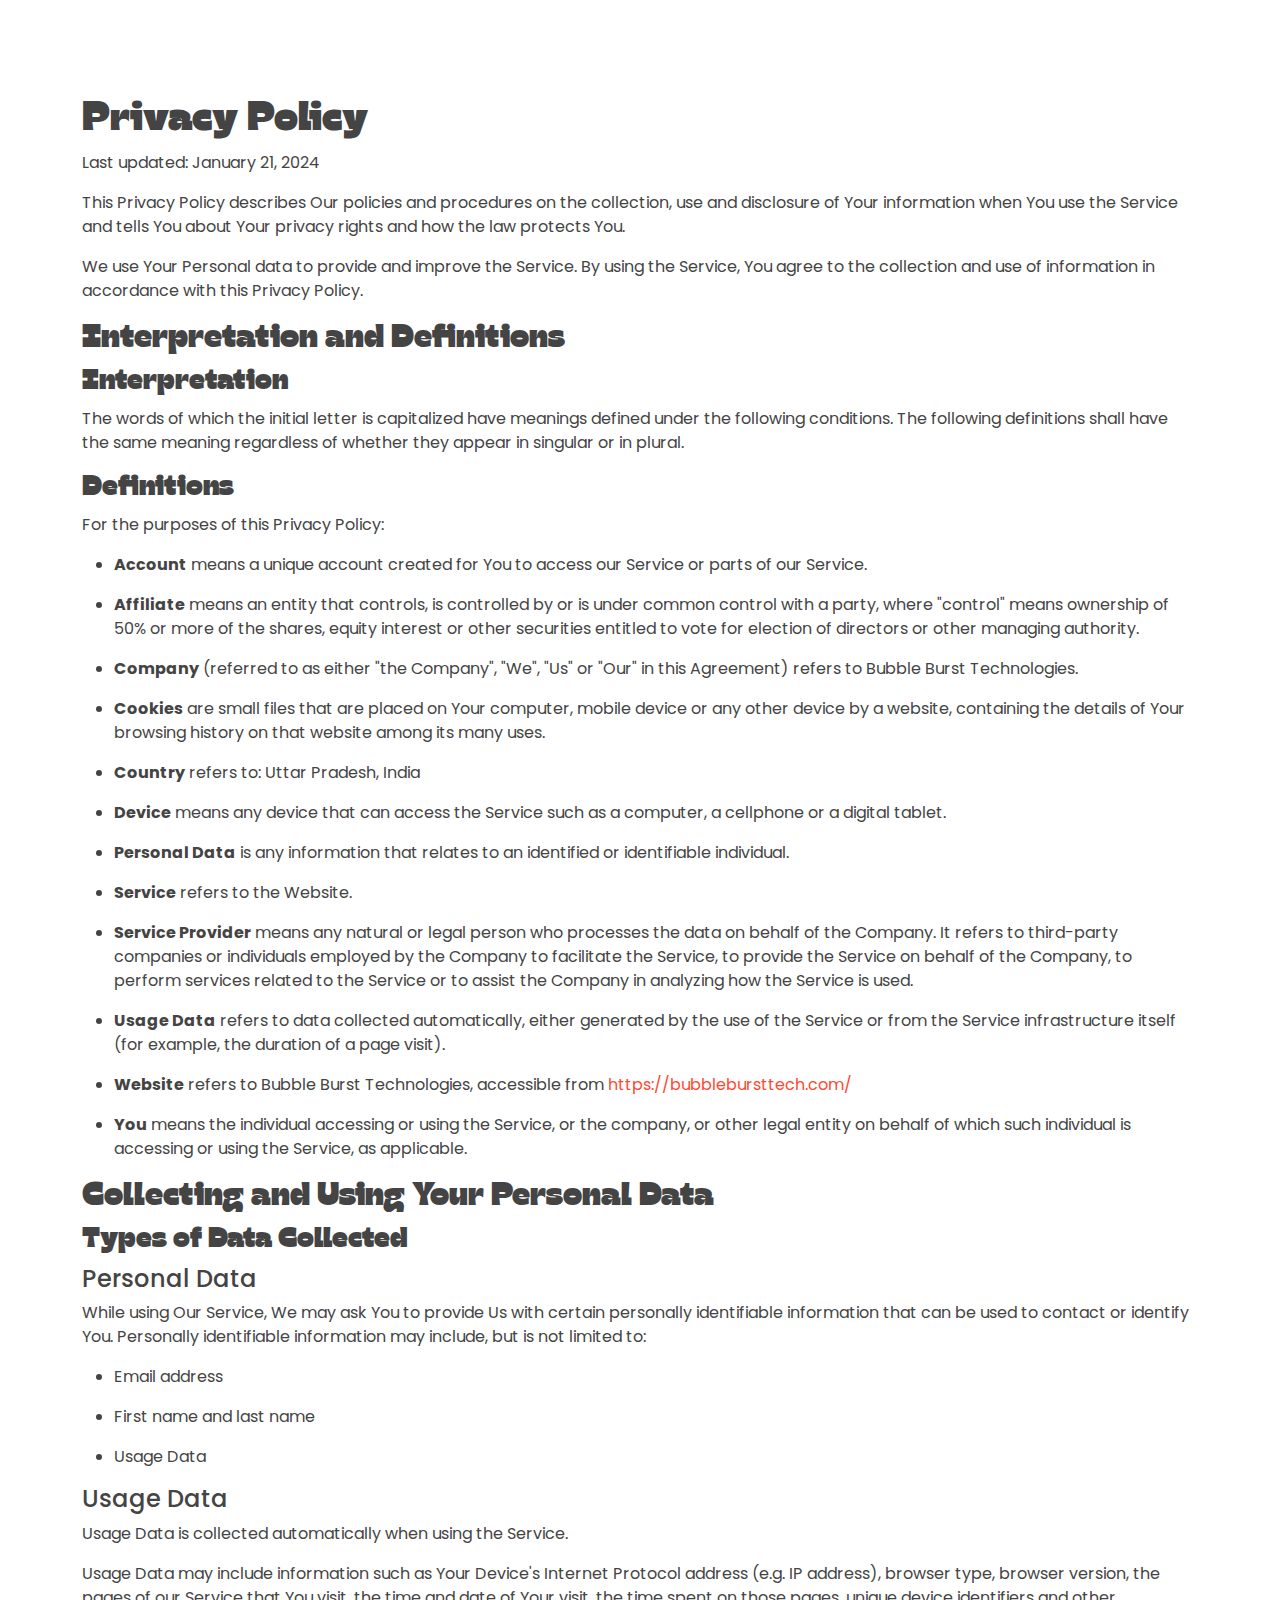
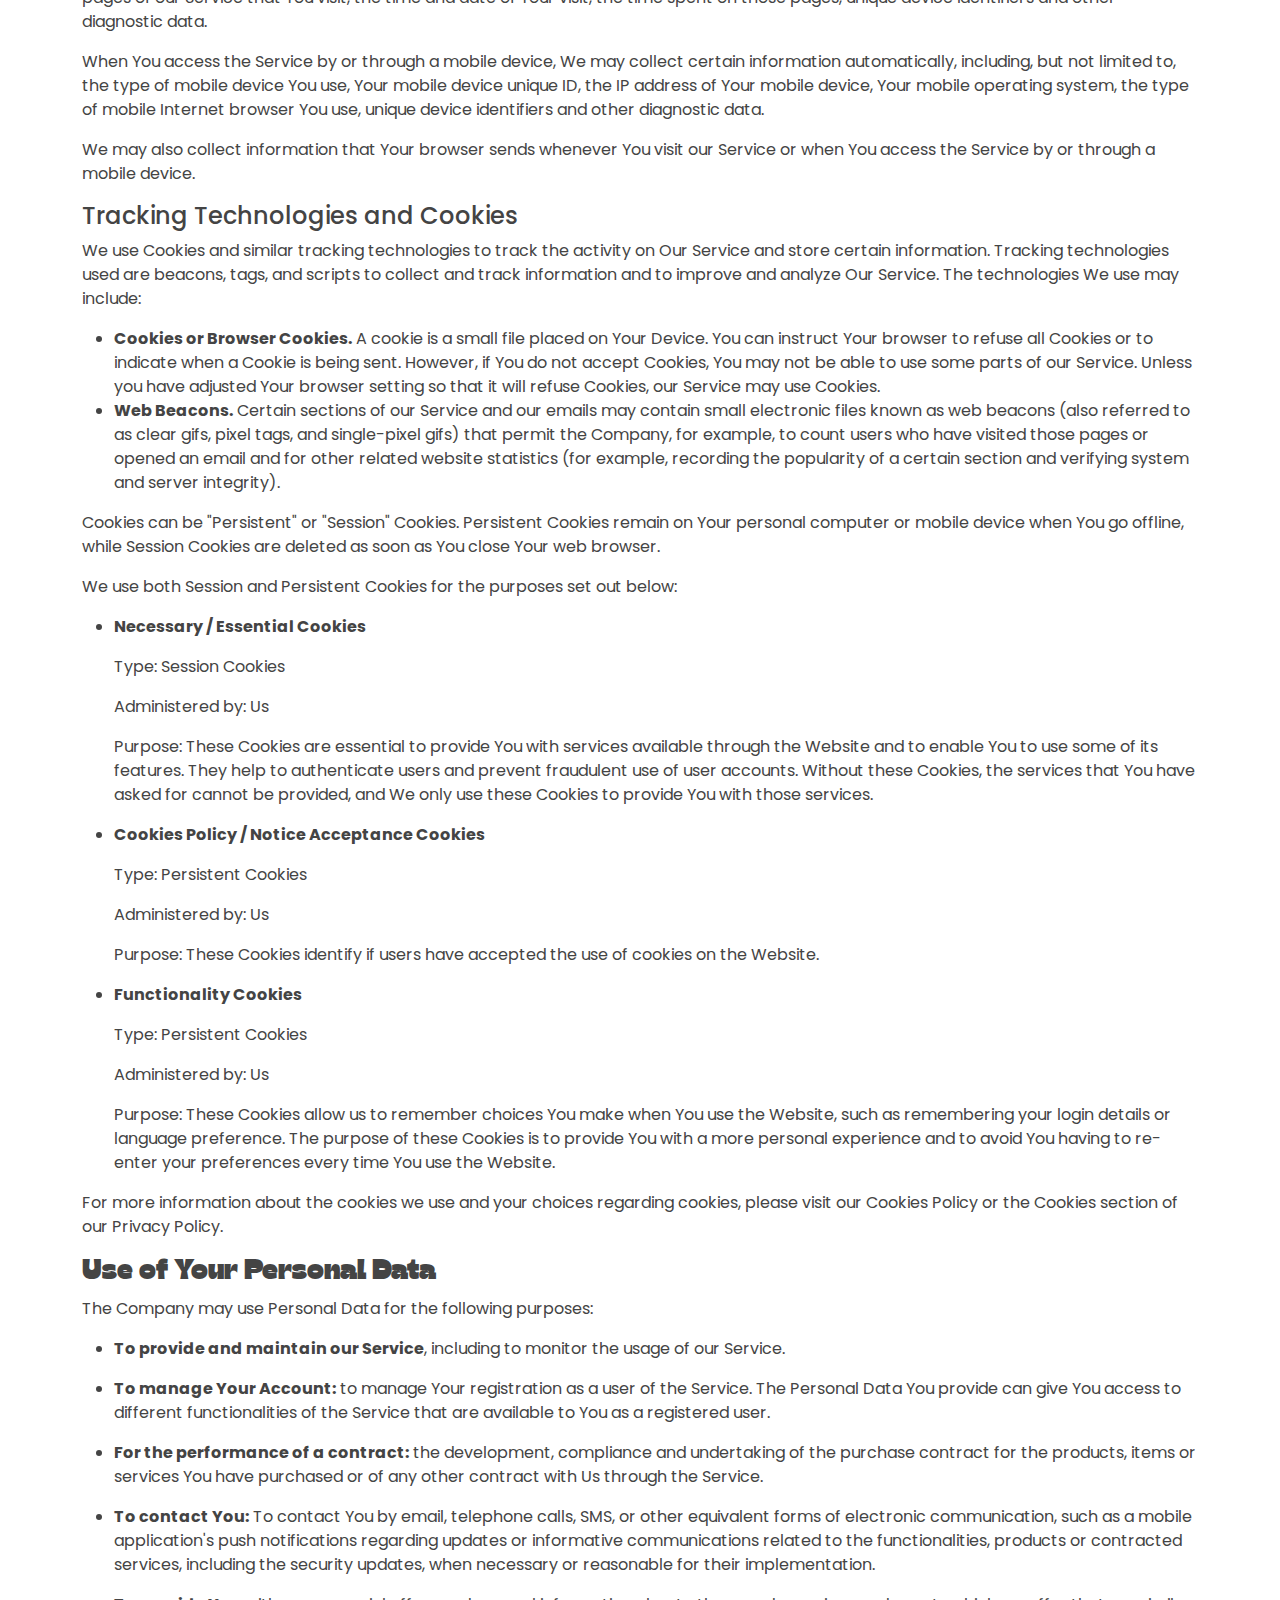
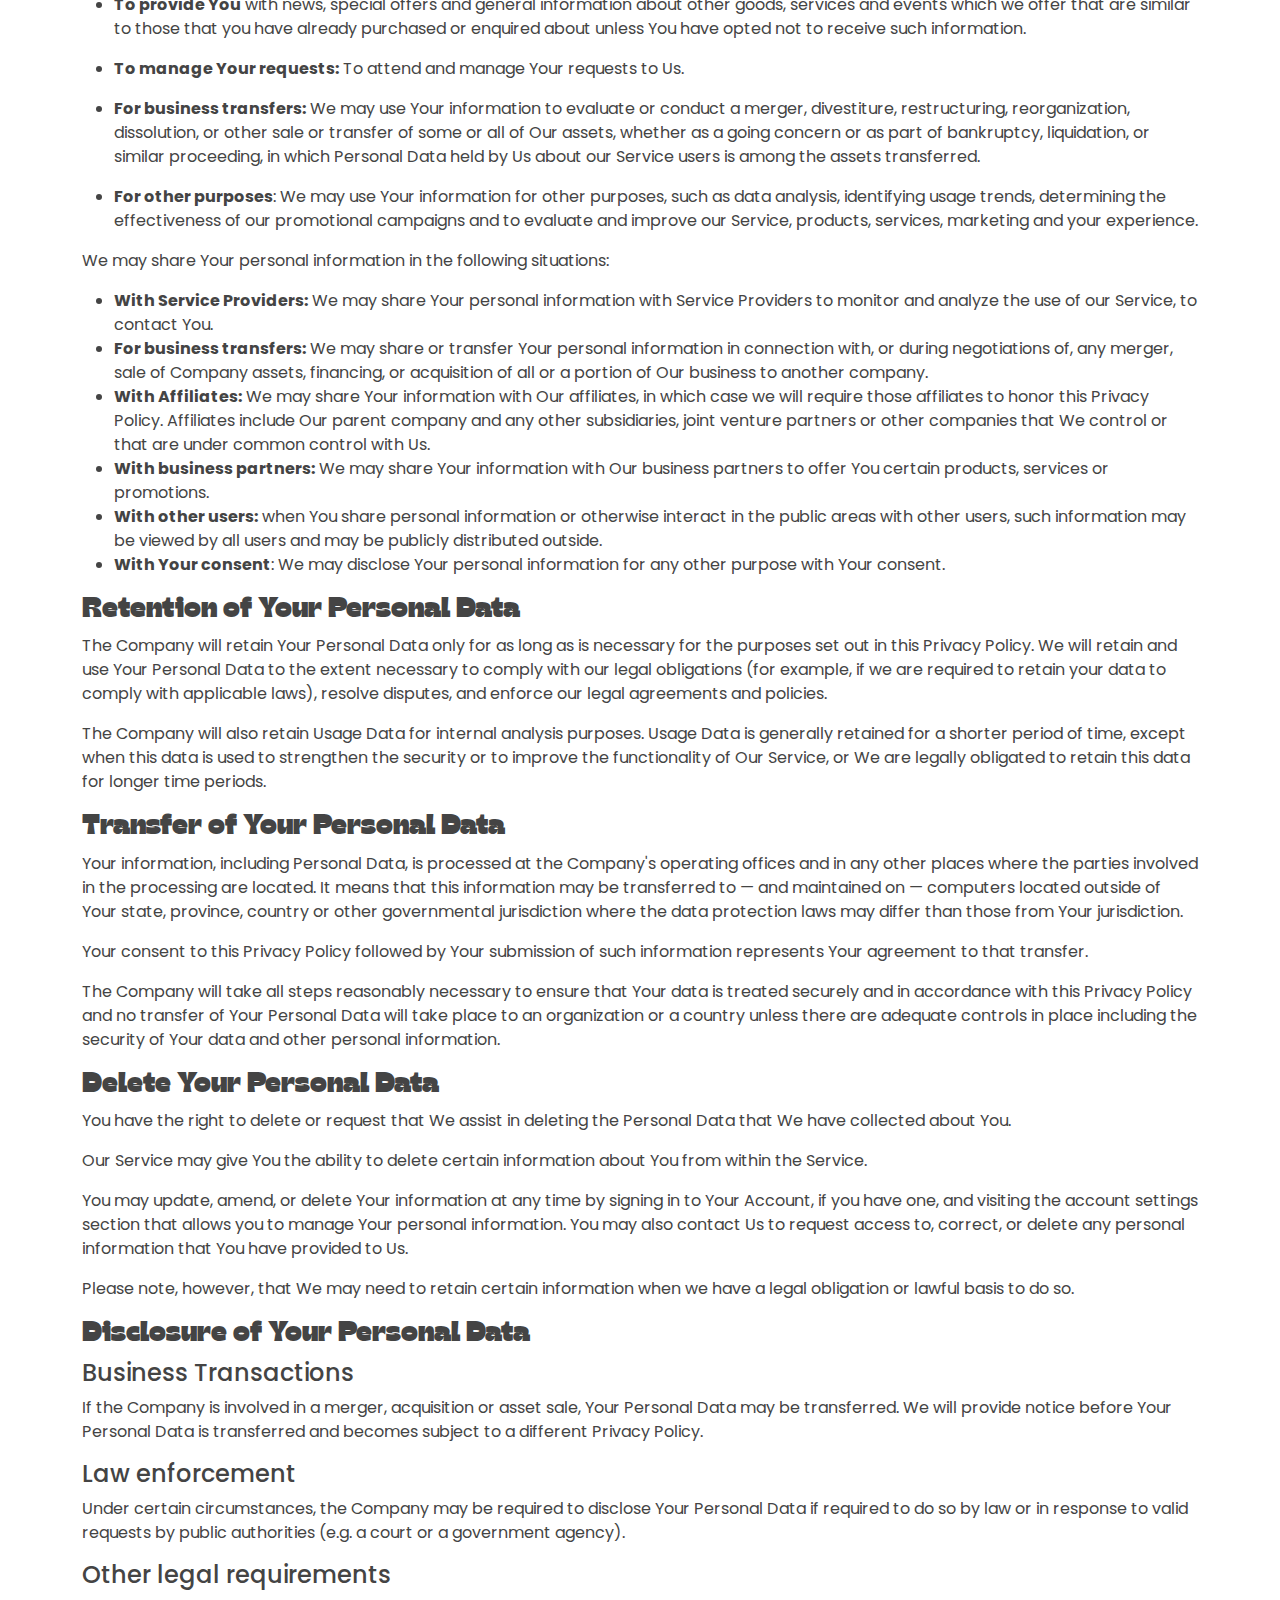
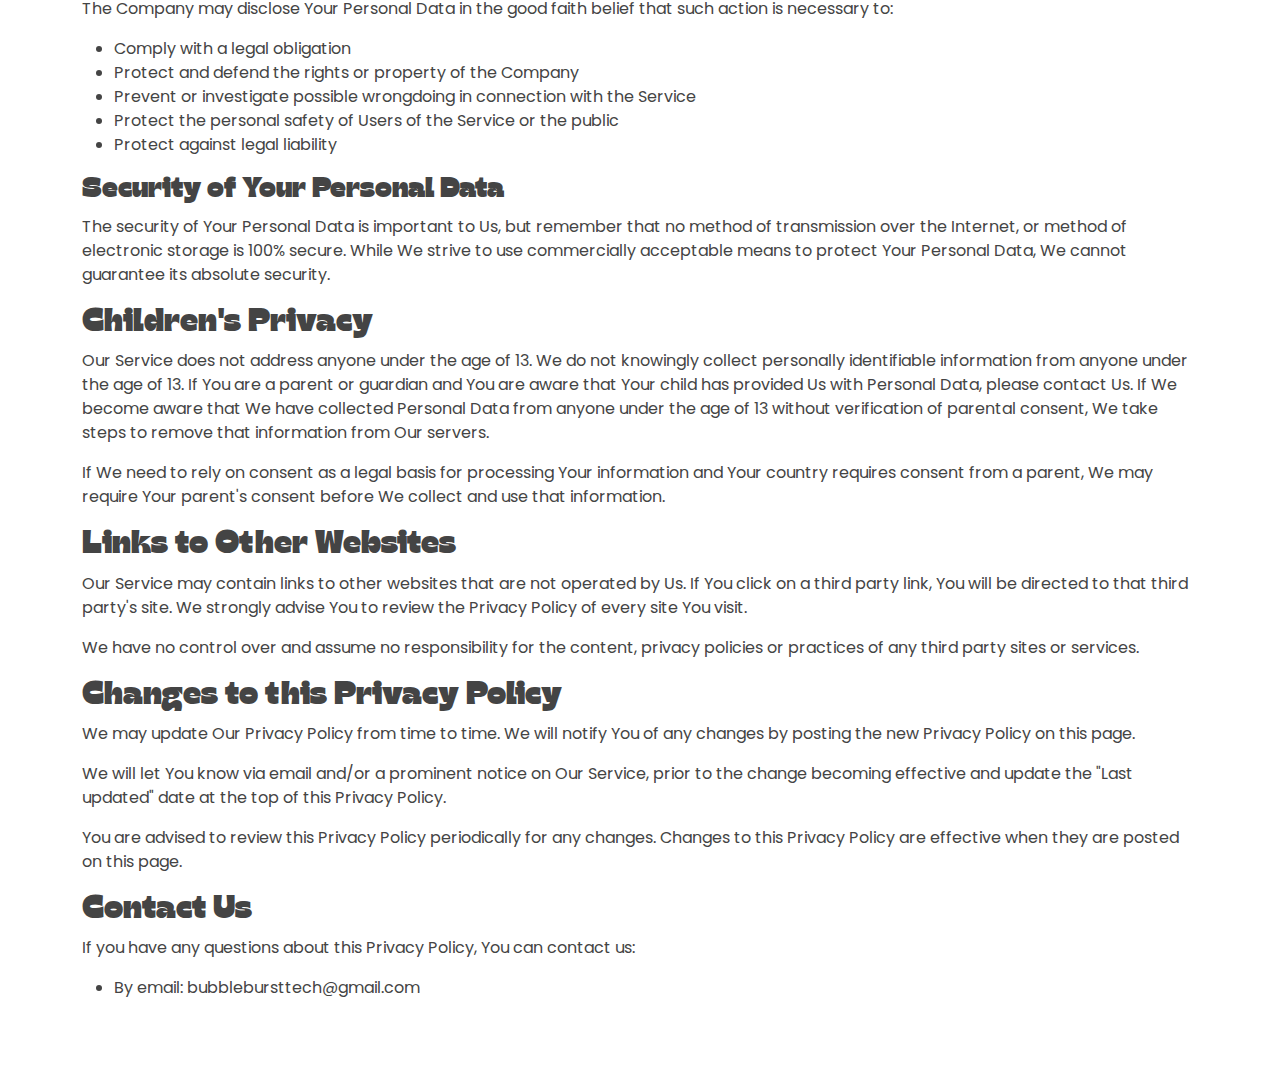
<file: privacy-policy.html>
<!DOCTYPE html>
<html lang="en">
  <head>
    <meta charset="utf-8" />
    <meta content="width=device-width, initial-scale=1.0" name="viewport" />

    <title>Privacy Policy | Best Branding Company in Delhi NCR</title>
    <meta
      content="Best Branding Company in Delhi NCR. At Bubble Burst, we see 'bubbles' as symbolic representations of limits, barriers, and challenges that might be holding your business back from its full potential. When we say 'burst,' we mean breaking through these limitations, unlocking new opportunities, and propelling your business to greater heights."
      name="description"
    />
    <meta
      name="keywords"
      content="website development, web design, social media agency, Delhi NCR, responsive websites, social media strategy, online presence, digital marketing, SEO, SMO, Delhi website development, Delhi social media agency"
    />
    <link href="./assets/images/logo-small-filled.png" rel="icon" />
    <link href="./assets/images/logo-small-filled.png" rel="apple-touch-icon" />

    <link
      href="https://fonts.googleapis.com/css?family=Open+Sans:300,300i,400,400i,600,600i,700,700i|Krub:300,300i,400,400i,500,500i,600,600i,700,700i|Poppins:300,300i,400,400i,500,500i,600,600i,700,700i"
      rel="stylesheet"
    />

    <!-- Vendor CSS Files -->
    <link href="./assets/vendor/aos/aos.css" rel="stylesheet" />
    <link
      href="./assets/vendor/bootstrap/css/bootstrap.min.css"
      rel="stylesheet"
    />
    <link
      href="./assets/vendor/bootstrap-icons/bootstrap-icons.css"
      rel="stylesheet"
    />
    <link
      href="./assets/vendor/boxicons/css/boxicons.min.css"
      rel="stylesheet"
    />
    <link
      href="./assets/vendor/glightbox/css/glightbox.min.css"
      rel="stylesheet"
    />
    <link
      href="./assets/vendor/swiper/swiper-bundle.min.css"
      rel="stylesheet"
    />

    <link href="./assets/css/style.css" rel="stylesheet" />
  </head>
  <body>
    <div id="navbar"></div>
    <main style="margin-top: 35px">
      <section class="container">
        <h1>Privacy Policy</h1>
        <p>Last updated: January 21, 2024</p>
        <p>
          This Privacy Policy describes Our policies and procedures on the
          collection, use and disclosure of Your information when You use the
          Service and tells You about Your privacy rights and how the law
          protects You.
        </p>
        <p>
          We use Your Personal data to provide and improve the Service. By using
          the Service, You agree to the collection and use of information in
          accordance with this Privacy Policy.
        </p>

        <h2>Interpretation and Definitions</h2>
        <h3>Interpretation</h3>
        <p>
          The words of which the initial letter is capitalized have meanings
          defined under the following conditions. The following definitions
          shall have the same meaning regardless of whether they appear in
          singular or in plural.
        </p>
        <h3>Definitions</h3>
        <p>For the purposes of this Privacy Policy:</p>
        <ul>
          <li>
            <p>
              <strong>Account</strong> means a unique account created for You to
              access our Service or parts of our Service.
            </p>
          </li>
          <li>
            <p>
              <strong>Affiliate</strong> means an entity that controls, is
              controlled by or is under common control with a party, where
              &quot;control&quot; means ownership of 50% or more of the shares,
              equity interest or other securities entitled to vote for election
              of directors or other managing authority.
            </p>
          </li>
          <li>
            <p>
              <strong>Company</strong> (referred to as either &quot;the
              Company&quot;, &quot;We&quot;, &quot;Us&quot; or &quot;Our&quot;
              in this Agreement) refers to Bubble Burst Technologies.
            </p>
          </li>
          <li>
            <p>
              <strong>Cookies</strong> are small files that are placed on Your
              computer, mobile device or any other device by a website,
              containing the details of Your browsing history on that website
              among its many uses.
            </p>
          </li>
          <li>
            <p><strong>Country</strong> refers to: Uttar Pradesh, India</p>
          </li>
          <li>
            <p>
              <strong>Device</strong> means any device that can access the
              Service such as a computer, a cellphone or a digital tablet.
            </p>
          </li>
          <li>
            <p>
              <strong>Personal Data</strong> is any information that relates to
              an identified or identifiable individual.
            </p>
          </li>
          <li>
            <p><strong>Service</strong> refers to the Website.</p>
          </li>
          <li>
            <p>
              <strong>Service Provider</strong> means any natural or legal
              person who processes the data on behalf of the Company. It refers
              to third-party companies or individuals employed by the Company to
              facilitate the Service, to provide the Service on behalf of the
              Company, to perform services related to the Service or to assist
              the Company in analyzing how the Service is used.
            </p>
          </li>
          <li>
            <p>
              <strong>Usage Data</strong> refers to data collected
              automatically, either generated by the use of the Service or from
              the Service infrastructure itself (for example, the duration of a
              page visit).
            </p>
          </li>
          <li>
            <p>
              <strong>Website</strong> refers to Bubble Burst Technologies,
              accessible from
              <a
                href="https://bubblebursttech.com/"
                rel="external nofollow noopener"
                target="_blank"
                >https://bubblebursttech.com/</a
              >
            </p>
          </li>
          <li>
            <p>
              <strong>You</strong> means the individual accessing or using the
              Service, or the company, or other legal entity on behalf of which
              such individual is accessing or using the Service, as applicable.
            </p>
          </li>
        </ul>
        <h2>Collecting and Using Your Personal Data</h2>
        <h3>Types of Data Collected</h3>
        <h4>Personal Data</h4>
        <p>
          While using Our Service, We may ask You to provide Us with certain
          personally identifiable information that can be used to contact or
          identify You. Personally identifiable information may include, but is
          not limited to:
        </p>
        <ul>
          <li>
            <p>Email address</p>
          </li>
          <li>
            <p>First name and last name</p>
          </li>
          <li>
            <p>Usage Data</p>
          </li>
        </ul>
        <h4>Usage Data</h4>
        <p>Usage Data is collected automatically when using the Service.</p>
        <p>
          Usage Data may include information such as Your Device's Internet
          Protocol address (e.g. IP address), browser type, browser version, the
          pages of our Service that You visit, the time and date of Your visit,
          the time spent on those pages, unique device identifiers and other
          diagnostic data.
        </p>
        <p>
          When You access the Service by or through a mobile device, We may
          collect certain information automatically, including, but not limited
          to, the type of mobile device You use, Your mobile device unique ID,
          the IP address of Your mobile device, Your mobile operating system,
          the type of mobile Internet browser You use, unique device identifiers
          and other diagnostic data.
        </p>
        <p>
          We may also collect information that Your browser sends whenever You
          visit our Service or when You access the Service by or through a
          mobile device.
        </p>
        <h4>Tracking Technologies and Cookies</h4>
        <p>
          We use Cookies and similar tracking technologies to track the activity
          on Our Service and store certain information. Tracking technologies
          used are beacons, tags, and scripts to collect and track information
          and to improve and analyze Our Service. The technologies We use may
          include:
        </p>
        <ul>
          <li>
            <strong>Cookies or Browser Cookies.</strong> A cookie is a small
            file placed on Your Device. You can instruct Your browser to refuse
            all Cookies or to indicate when a Cookie is being sent. However, if
            You do not accept Cookies, You may not be able to use some parts of
            our Service. Unless you have adjusted Your browser setting so that
            it will refuse Cookies, our Service may use Cookies.
          </li>
          <li>
            <strong>Web Beacons.</strong> Certain sections of our Service and
            our emails may contain small electronic files known as web beacons
            (also referred to as clear gifs, pixel tags, and single-pixel gifs)
            that permit the Company, for example, to count users who have
            visited those pages or opened an email and for other related website
            statistics (for example, recording the popularity of a certain
            section and verifying system and server integrity).
          </li>
        </ul>
        <p>
          Cookies can be &quot;Persistent&quot; or &quot;Session&quot; Cookies.
          Persistent Cookies remain on Your personal computer or mobile device
          when You go offline, while Session Cookies are deleted as soon as You
          close Your web browser.
        </p>
        <p>
          We use both Session and Persistent Cookies for the purposes set out
          below:
        </p>
        <ul>
          <li>
            <p><strong>Necessary / Essential Cookies</strong></p>
            <p>Type: Session Cookies</p>
            <p>Administered by: Us</p>
            <p>
              Purpose: These Cookies are essential to provide You with services
              available through the Website and to enable You to use some of its
              features. They help to authenticate users and prevent fraudulent
              use of user accounts. Without these Cookies, the services that You
              have asked for cannot be provided, and We only use these Cookies
              to provide You with those services.
            </p>
          </li>
          <li>
            <p><strong>Cookies Policy / Notice Acceptance Cookies</strong></p>
            <p>Type: Persistent Cookies</p>
            <p>Administered by: Us</p>
            <p>
              Purpose: These Cookies identify if users have accepted the use of
              cookies on the Website.
            </p>
          </li>
          <li>
            <p><strong>Functionality Cookies</strong></p>
            <p>Type: Persistent Cookies</p>
            <p>Administered by: Us</p>
            <p>
              Purpose: These Cookies allow us to remember choices You make when
              You use the Website, such as remembering your login details or
              language preference. The purpose of these Cookies is to provide
              You with a more personal experience and to avoid You having to
              re-enter your preferences every time You use the Website.
            </p>
          </li>
        </ul>
        <p>
          For more information about the cookies we use and your choices
          regarding cookies, please visit our Cookies Policy or the Cookies
          section of our Privacy Policy.
        </p>
        <h3>Use of Your Personal Data</h3>
        <p>The Company may use Personal Data for the following purposes:</p>
        <ul>
          <li>
            <p>
              <strong>To provide and maintain our Service</strong>, including to
              monitor the usage of our Service.
            </p>
          </li>
          <li>
            <p>
              <strong>To manage Your Account:</strong> to manage Your
              registration as a user of the Service. The Personal Data You
              provide can give You access to different functionalities of the
              Service that are available to You as a registered user.
            </p>
          </li>
          <li>
            <p>
              <strong>For the performance of a contract:</strong> the
              development, compliance and undertaking of the purchase contract
              for the products, items or services You have purchased or of any
              other contract with Us through the Service.
            </p>
          </li>
          <li>
            <p>
              <strong>To contact You:</strong> To contact You by email,
              telephone calls, SMS, or other equivalent forms of electronic
              communication, such as a mobile application's push notifications
              regarding updates or informative communications related to the
              functionalities, products or contracted services, including the
              security updates, when necessary or reasonable for their
              implementation.
            </p>
          </li>
          <li>
            <p>
              <strong>To provide You</strong> with news, special offers and
              general information about other goods, services and events which
              we offer that are similar to those that you have already purchased
              or enquired about unless You have opted not to receive such
              information.
            </p>
          </li>
          <li>
            <p>
              <strong>To manage Your requests:</strong> To attend and manage
              Your requests to Us.
            </p>
          </li>
          <li>
            <p>
              <strong>For business transfers:</strong> We may use Your
              information to evaluate or conduct a merger, divestiture,
              restructuring, reorganization, dissolution, or other sale or
              transfer of some or all of Our assets, whether as a going concern
              or as part of bankruptcy, liquidation, or similar proceeding, in
              which Personal Data held by Us about our Service users is among
              the assets transferred.
            </p>
          </li>
          <li>
            <p>
              <strong>For other purposes</strong>: We may use Your information
              for other purposes, such as data analysis, identifying usage
              trends, determining the effectiveness of our promotional campaigns
              and to evaluate and improve our Service, products, services,
              marketing and your experience.
            </p>
          </li>
        </ul>
        <p>
          We may share Your personal information in the following situations:
        </p>
        <ul>
          <li>
            <strong>With Service Providers:</strong> We may share Your personal
            information with Service Providers to monitor and analyze the use of
            our Service, to contact You.
          </li>
          <li>
            <strong>For business transfers:</strong> We may share or transfer
            Your personal information in connection with, or during negotiations
            of, any merger, sale of Company assets, financing, or acquisition of
            all or a portion of Our business to another company.
          </li>
          <li>
            <strong>With Affiliates:</strong> We may share Your information with
            Our affiliates, in which case we will require those affiliates to
            honor this Privacy Policy. Affiliates include Our parent company and
            any other subsidiaries, joint venture partners or other companies
            that We control or that are under common control with Us.
          </li>
          <li>
            <strong>With business partners:</strong> We may share Your
            information with Our business partners to offer You certain
            products, services or promotions.
          </li>
          <li>
            <strong>With other users:</strong> when You share personal
            information or otherwise interact in the public areas with other
            users, such information may be viewed by all users and may be
            publicly distributed outside.
          </li>
          <li>
            <strong>With Your consent</strong>: We may disclose Your personal
            information for any other purpose with Your consent.
          </li>
        </ul>
        <h3>Retention of Your Personal Data</h3>
        <p>
          The Company will retain Your Personal Data only for as long as is
          necessary for the purposes set out in this Privacy Policy. We will
          retain and use Your Personal Data to the extent necessary to comply
          with our legal obligations (for example, if we are required to retain
          your data to comply with applicable laws), resolve disputes, and
          enforce our legal agreements and policies.
        </p>
        <p>
          The Company will also retain Usage Data for internal analysis
          purposes. Usage Data is generally retained for a shorter period of
          time, except when this data is used to strengthen the security or to
          improve the functionality of Our Service, or We are legally obligated
          to retain this data for longer time periods.
        </p>
        <h3>Transfer of Your Personal Data</h3>
        <p>
          Your information, including Personal Data, is processed at the
          Company's operating offices and in any other places where the parties
          involved in the processing are located. It means that this information
          may be transferred to — and maintained on — computers located outside
          of Your state, province, country or other governmental jurisdiction
          where the data protection laws may differ than those from Your
          jurisdiction.
        </p>
        <p>
          Your consent to this Privacy Policy followed by Your submission of
          such information represents Your agreement to that transfer.
        </p>
        <p>
          The Company will take all steps reasonably necessary to ensure that
          Your data is treated securely and in accordance with this Privacy
          Policy and no transfer of Your Personal Data will take place to an
          organization or a country unless there are adequate controls in place
          including the security of Your data and other personal information.
        </p>
        <h3>Delete Your Personal Data</h3>
        <p>
          You have the right to delete or request that We assist in deleting the
          Personal Data that We have collected about You.
        </p>
        <p>
          Our Service may give You the ability to delete certain information
          about You from within the Service.
        </p>
        <p>
          You may update, amend, or delete Your information at any time by
          signing in to Your Account, if you have one, and visiting the account
          settings section that allows you to manage Your personal information.
          You may also contact Us to request access to, correct, or delete any
          personal information that You have provided to Us.
        </p>
        <p>
          Please note, however, that We may need to retain certain information
          when we have a legal obligation or lawful basis to do so.
        </p>
        <h3>Disclosure of Your Personal Data</h3>
        <h4>Business Transactions</h4>
        <p>
          If the Company is involved in a merger, acquisition or asset sale,
          Your Personal Data may be transferred. We will provide notice before
          Your Personal Data is transferred and becomes subject to a different
          Privacy Policy.
        </p>
        <h4>Law enforcement</h4>
        <p>
          Under certain circumstances, the Company may be required to disclose
          Your Personal Data if required to do so by law or in response to valid
          requests by public authorities (e.g. a court or a government agency).
        </p>
        <h4>Other legal requirements</h4>
        <p>
          The Company may disclose Your Personal Data in the good faith belief
          that such action is necessary to:
        </p>
        <ul>
          <li>Comply with a legal obligation</li>
          <li>Protect and defend the rights or property of the Company</li>
          <li>
            Prevent or investigate possible wrongdoing in connection with the
            Service
          </li>
          <li>
            Protect the personal safety of Users of the Service or the public
          </li>
          <li>Protect against legal liability</li>
        </ul>
        <h3>Security of Your Personal Data</h3>
        <p>
          The security of Your Personal Data is important to Us, but remember
          that no method of transmission over the Internet, or method of
          electronic storage is 100% secure. While We strive to use commercially
          acceptable means to protect Your Personal Data, We cannot guarantee
          its absolute security.
        </p>
        <h2>Children's Privacy</h2>
        <p>
          Our Service does not address anyone under the age of 13. We do not
          knowingly collect personally identifiable information from anyone
          under the age of 13. If You are a parent or guardian and You are aware
          that Your child has provided Us with Personal Data, please contact Us.
          If We become aware that We have collected Personal Data from anyone
          under the age of 13 without verification of parental consent, We take
          steps to remove that information from Our servers.
        </p>
        <p>
          If We need to rely on consent as a legal basis for processing Your
          information and Your country requires consent from a parent, We may
          require Your parent's consent before We collect and use that
          information.
        </p>
        <h2>Links to Other Websites</h2>
        <p>
          Our Service may contain links to other websites that are not operated
          by Us. If You click on a third party link, You will be directed to
          that third party's site. We strongly advise You to review the Privacy
          Policy of every site You visit.
        </p>
        <p>
          We have no control over and assume no responsibility for the content,
          privacy policies or practices of any third party sites or services.
        </p>
        <h2>Changes to this Privacy Policy</h2>
        <p>
          We may update Our Privacy Policy from time to time. We will notify You
          of any changes by posting the new Privacy Policy on this page.
        </p>
        <p>
          We will let You know via email and/or a prominent notice on Our
          Service, prior to the change becoming effective and update the
          &quot;Last updated&quot; date at the top of this Privacy Policy.
        </p>
        <p>
          You are advised to review this Privacy Policy periodically for any
          changes. Changes to this Privacy Policy are effective when they are
          posted on this page.
        </p>
        <h2>Contact Us</h2>
        <p>
          If you have any questions about this Privacy Policy, You can contact
          us:
        </p>
        <ul>
          <li>By email: bubblebursttech@gmail.com</li>
        </ul>
      </section>
    </main>
    <div id="footer"></div>
    <script src="./assets/js/footer.js"></script>
    <script src="./assets/js/header.js"></script>

    <script src="./assets/vendor/aos/aos.js"></script>
    <script src="./assets/vendor/bootstrap/js/bootstrap.bundle.min.js"></script>
    <script src="./assets/vendor/glightbox/js/glightbox.min.js"></script>
    <script src="./assets/vendor/isotope-layout/isotope.pkgd.min.js"></script>
    <script src="./assets/vendor/swiper/swiper-bundle.min.js"></script>

    <script src="./assets/js/main.js"></script>
  </body>
</html>
</file>
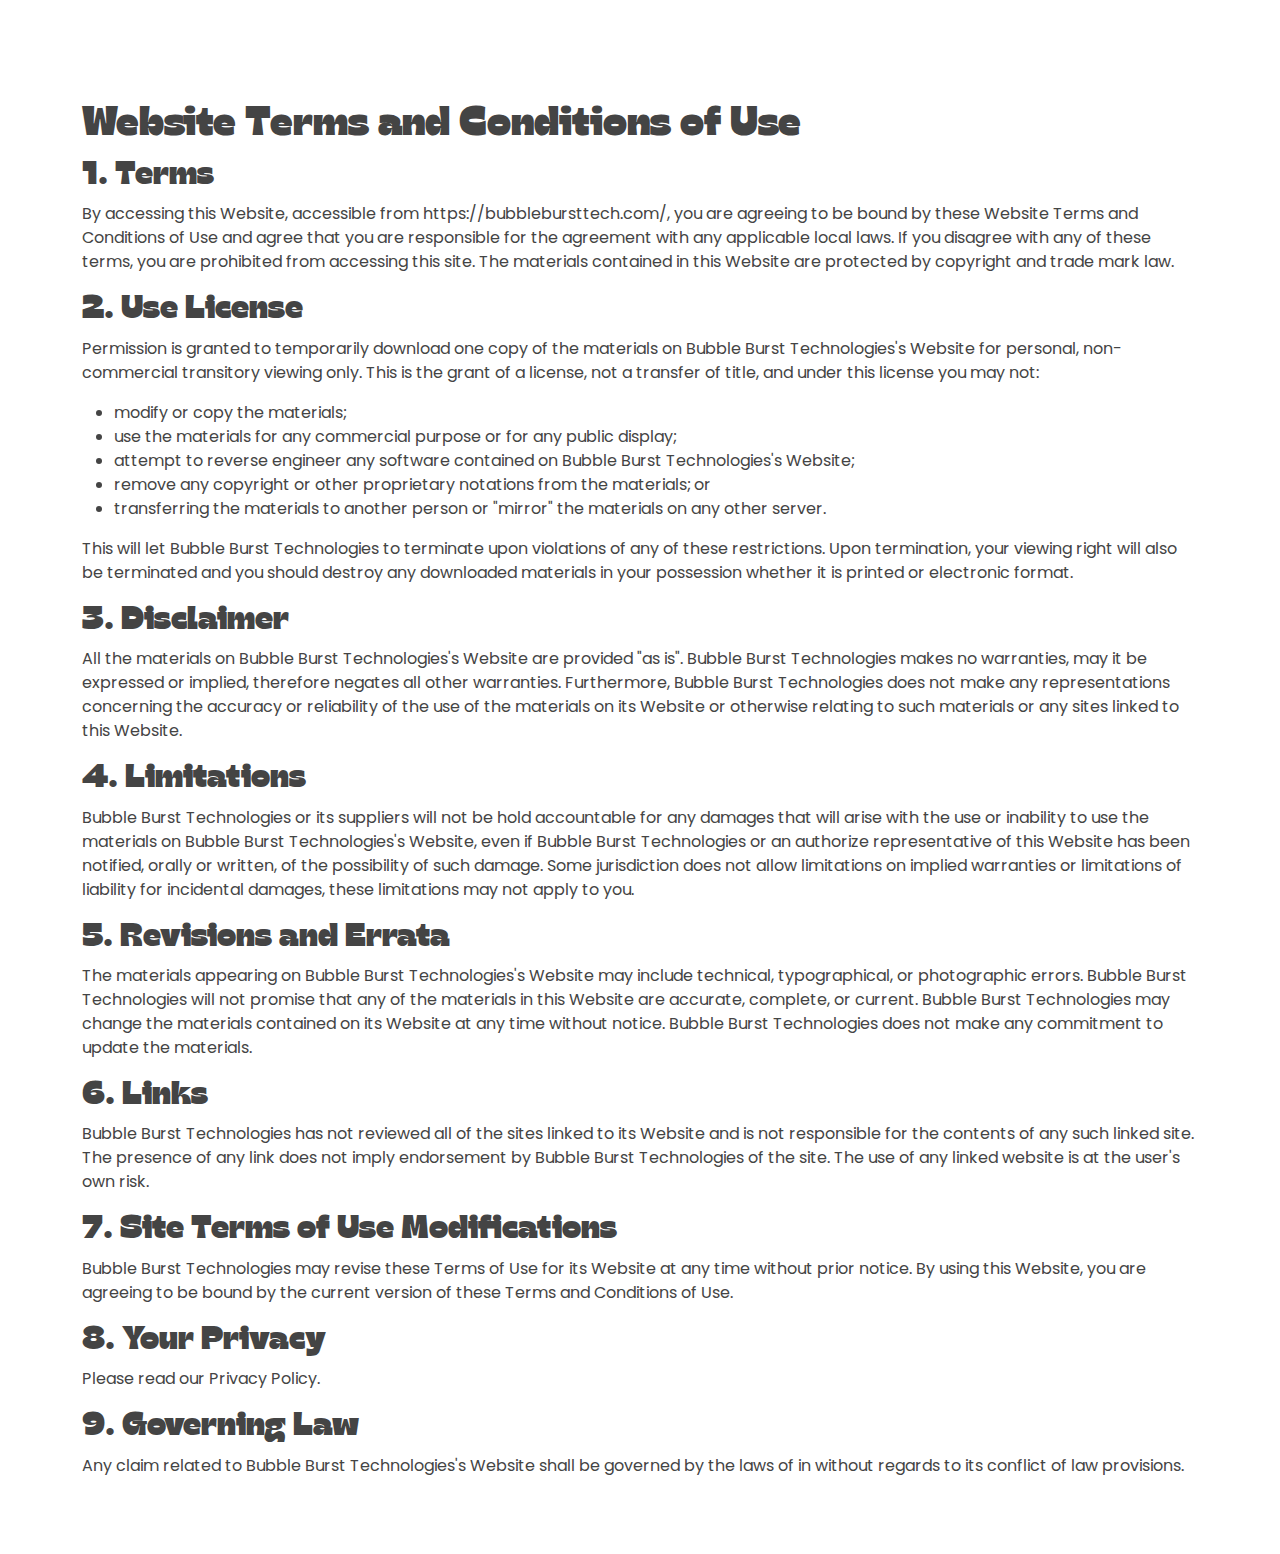
<file: terms-of-service.html>
<!DOCTYPE html>
<html lang="en">
  <head>
    <meta charset="utf-8" />
    <meta content="width=device-width, initial-scale=1.0" name="viewport" />

    <title>Terms of Service | Best Branding Company in Delhi NCR</title>
    <meta
      content="Best Branding Company in Delhi NCR. At Bubble Burst, we see 'bubbles' as symbolic representations of limits, barriers, and challenges that might be holding your business back from its full potential. When we say 'burst,' we mean breaking through these limitations, unlocking new opportunities, and propelling your business to greater heights."
      name="description"
    />
    <meta
      name="keywords"
      content="website development, web design, social media agency, Delhi NCR, responsive websites, social media strategy, online presence, digital marketing, SEO, SMO, Delhi website development, Delhi social media agency"
    />
    <link href="./assets/images/logo-small-filled.png" rel="icon" />
    <link href="./assets/images/logo-small-filled.png" rel="apple-touch-icon" />
    <link
      href="https://fonts.googleapis.com/css?family=Open+Sans:300,300i,400,400i,600,600i,700,700i|Krub:300,300i,400,400i,500,500i,600,600i,700,700i|Poppins:300,300i,400,400i,500,500i,600,600i,700,700i"
      rel="stylesheet"
    />

    <!-- Vendor CSS Files -->
    <link href="./assets/vendor/aos/aos.css" rel="stylesheet" />
    <link
      href="./assets/vendor/bootstrap/css/bootstrap.min.css"
      rel="stylesheet"
    />
    <link
      href="./assets/vendor/bootstrap-icons/bootstrap-icons.css"
      rel="stylesheet"
    />
    <link
      href="./assets/vendor/boxicons/css/boxicons.min.css"
      rel="stylesheet"
    />
    <link
      href="./assets/vendor/glightbox/css/glightbox.min.css"
      rel="stylesheet"
    />
    <link
      href="./assets/vendor/swiper/swiper-bundle.min.css"
      rel="stylesheet"
    />

    <link href="./assets/css/style.css" rel="stylesheet" />
  </head>
  <body>
    <div id="navbar"></div>
    <section class="container" style="margin-top: 40px">
      <h1>Website Terms and Conditions of Use</h1>

      <h2>1. Terms</h2>

      <p>
        By accessing this Website, accessible from https://bubblebursttech.com/,
        you are agreeing to be bound by these Website Terms and Conditions of
        Use and agree that you are responsible for the agreement with any
        applicable local laws. If you disagree with any of these terms, you are
        prohibited from accessing this site. The materials contained in this
        Website are protected by copyright and trade mark law.
      </p>

      <h2>2. Use License</h2>

      <p>
        Permission is granted to temporarily download one copy of the materials
        on Bubble Burst Technologies's Website for personal, non-commercial
        transitory viewing only. This is the grant of a license, not a transfer
        of title, and under this license you may not:
      </p>

      <ul>
        <li>modify or copy the materials;</li>
        <li>
          use the materials for any commercial purpose or for any public
          display;
        </li>
        <li>
          attempt to reverse engineer any software contained on Bubble Burst
          Technologies's Website;
        </li>
        <li>
          remove any copyright or other proprietary notations from the
          materials; or
        </li>
        <li>
          transferring the materials to another person or "mirror" the materials
          on any other server.
        </li>
      </ul>

      <p>
        This will let Bubble Burst Technologies to terminate upon violations of
        any of these restrictions. Upon termination, your viewing right will
        also be terminated and you should destroy any downloaded materials in
        your possession whether it is printed or electronic format.
      </p>

      <h2>3. Disclaimer</h2>

      <p>
        All the materials on Bubble Burst Technologies's Website are provided
        "as is". Bubble Burst Technologies makes no warranties, may it be
        expressed or implied, therefore negates all other warranties.
        Furthermore, Bubble Burst Technologies does not make any representations
        concerning the accuracy or reliability of the use of the materials on
        its Website or otherwise relating to such materials or any sites linked
        to this Website.
      </p>

      <h2>4. Limitations</h2>

      <p>
        Bubble Burst Technologies or its suppliers will not be hold accountable
        for any damages that will arise with the use or inability to use the
        materials on Bubble Burst Technologies's Website, even if Bubble Burst
        Technologies or an authorize representative of this Website has been
        notified, orally or written, of the possibility of such damage. Some
        jurisdiction does not allow limitations on implied warranties or
        limitations of liability for incidental damages, these limitations may
        not apply to you.
      </p>

      <h2>5. Revisions and Errata</h2>

      <p>
        The materials appearing on Bubble Burst Technologies's Website may
        include technical, typographical, or photographic errors. Bubble Burst
        Technologies will not promise that any of the materials in this Website
        are accurate, complete, or current. Bubble Burst Technologies may change
        the materials contained on its Website at any time without notice.
        Bubble Burst Technologies does not make any commitment to update the
        materials.
      </p>

      <h2>6. Links</h2>

      <p>
        Bubble Burst Technologies has not reviewed all of the sites linked to
        its Website and is not responsible for the contents of any such linked
        site. The presence of any link does not imply endorsement by Bubble
        Burst Technologies of the site. The use of any linked website is at the
        user's own risk.
      </p>

      <h2>7. Site Terms of Use Modifications</h2>

      <p>
        Bubble Burst Technologies may revise these Terms of Use for its Website
        at any time without prior notice. By using this Website, you are
        agreeing to be bound by the current version of these Terms and
        Conditions of Use.
      </p>

      <h2>8. Your Privacy</h2>

      <p>Please read our Privacy Policy.</p>

      <h2>9. Governing Law</h2>

      <p>
        Any claim related to Bubble Burst Technologies's Website shall be
        governed by the laws of in without regards to its conflict of law
        provisions.
      </p>
    </section>
    <div id="footer"></div>

    <script src="./assets/vendor/aos/aos.js"></script>
    <script src="./assets/vendor/bootstrap/js/bootstrap.bundle.min.js"></script>
    <script src="./assets/vendor/glightbox/js/glightbox.min.js"></script>
    <script src="./assets/vendor/isotope-layout/isotope.pkgd.min.js"></script>
    <script src="./assets/vendor/swiper/swiper-bundle.min.js"></script>

    <script src="./assets/js/main.js"></script>
    <script src="./assets/js/footer.js"></script>
    <script src="./assets/js/header.js"></script>
  </body>
</html>
</file>
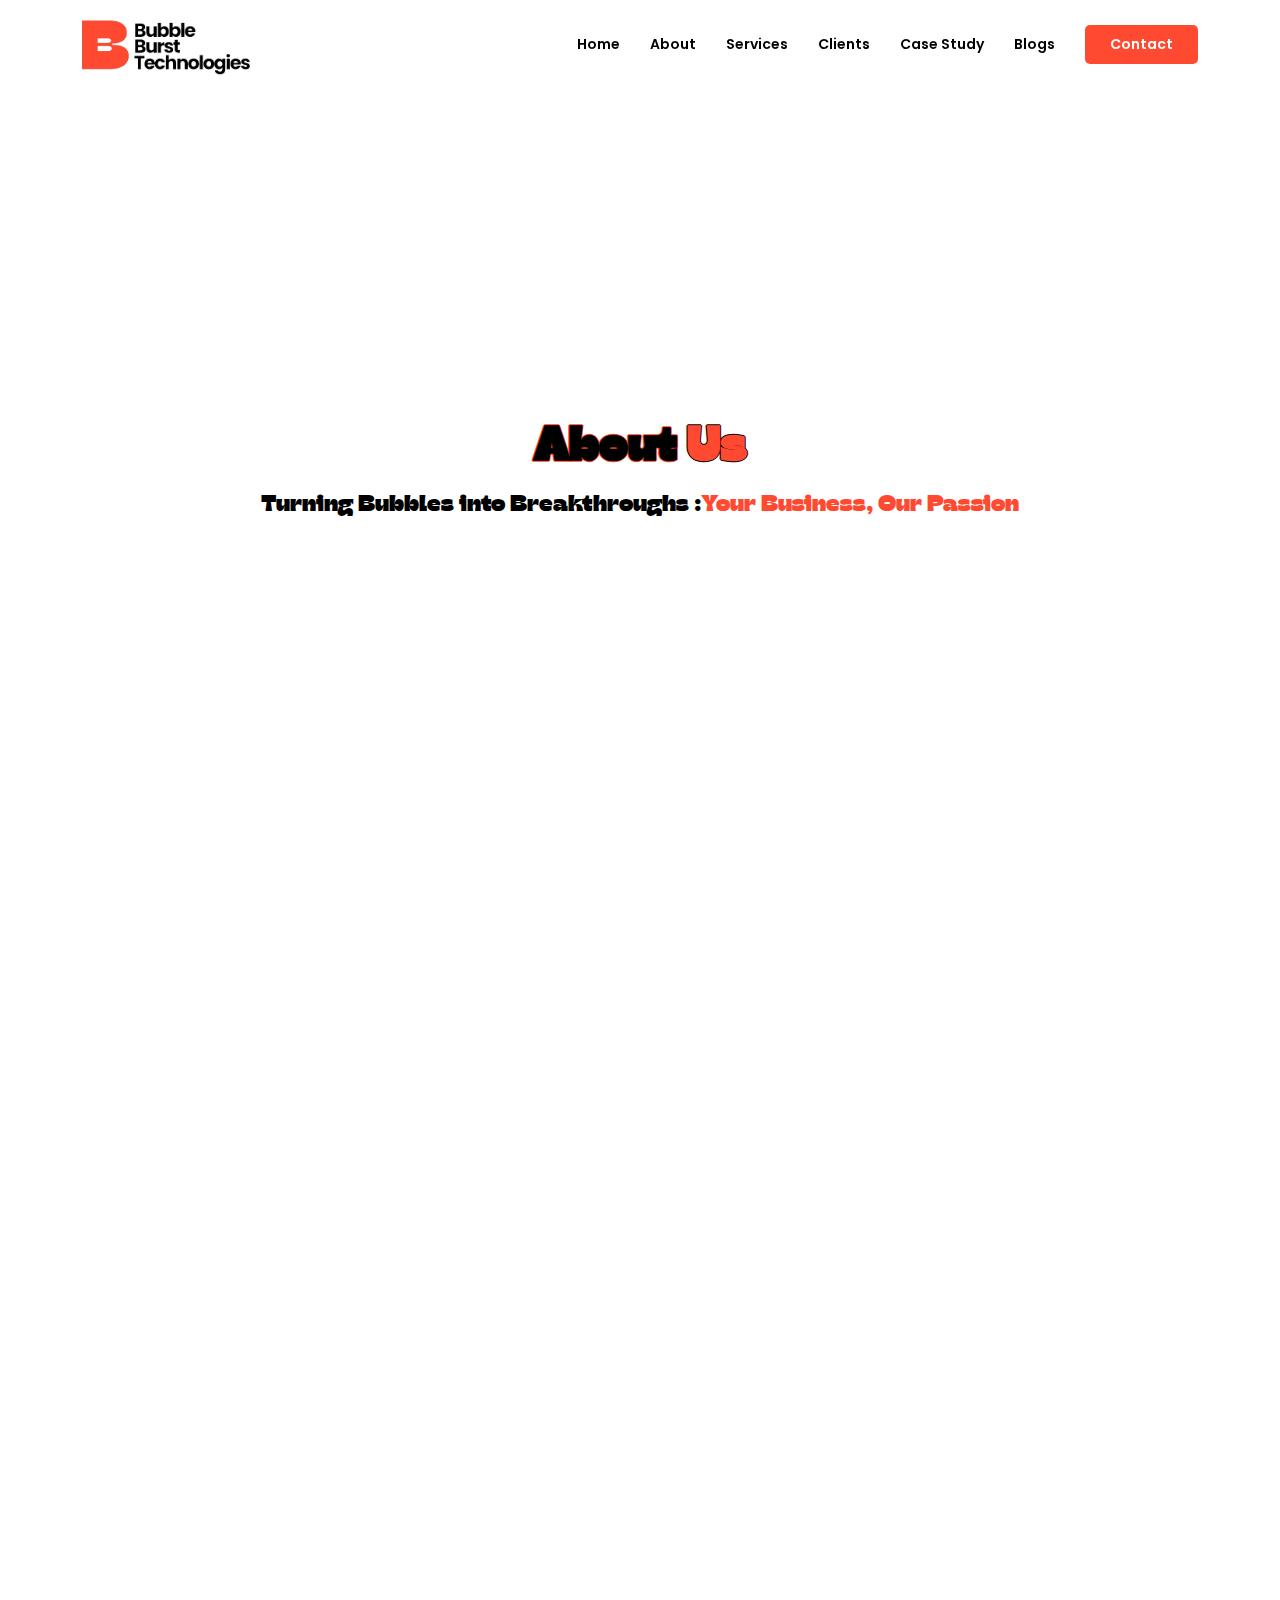
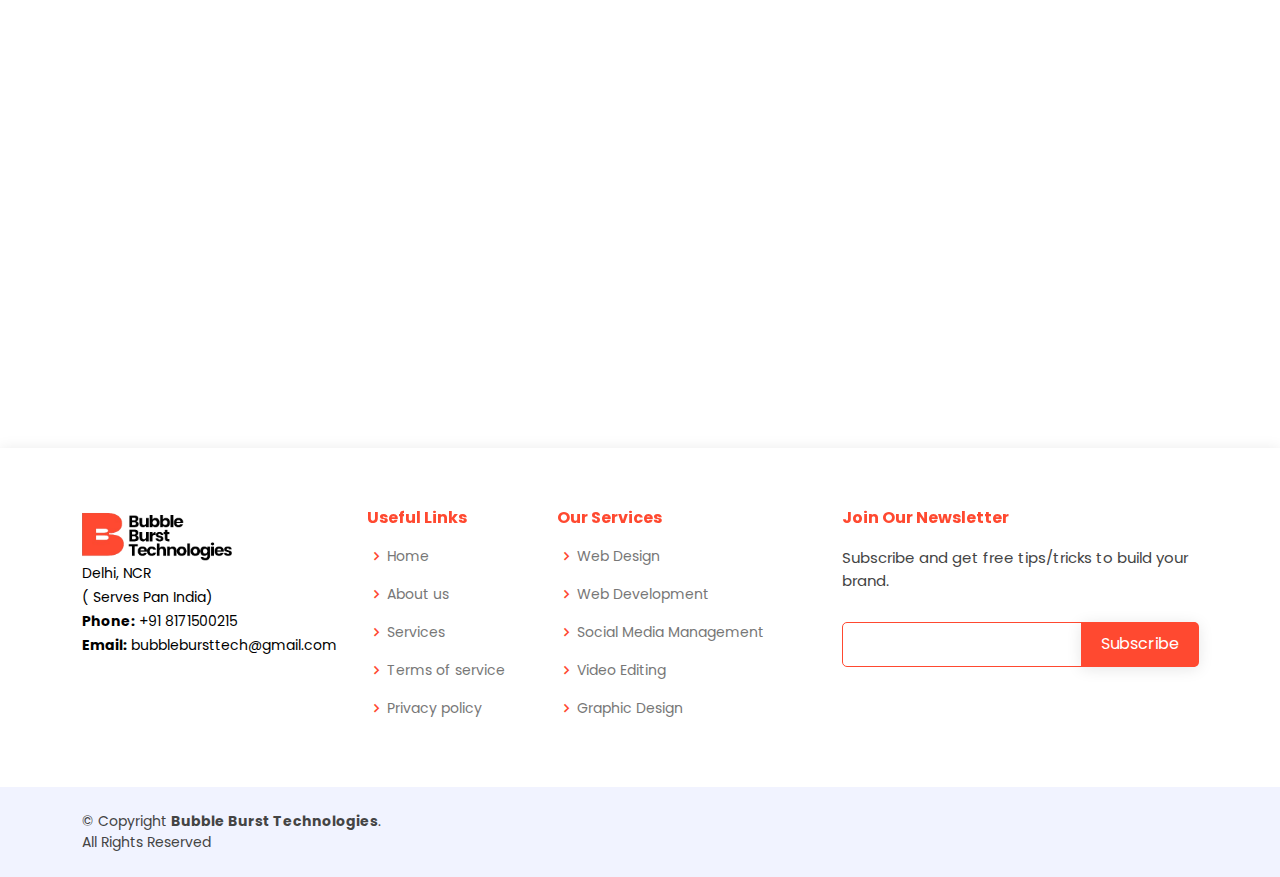
<file: about-bubble-burst-technologies/about-us.html>
<!DOCTYPE html>
<html lang="en">
  <head>
    <!-- Google Tag Manager -->
    <script>
      (function (w, d, s, l, i) {
        w[l] = w[l] || [];
        w[l].push({ "gtm.start": new Date().getTime(), event: "gtm.js" });
        var f = d.getElementsByTagName(s)[0],
          j = d.createElement(s),
          dl = l != "dataLayer" ? "&l=" + l : "";
        j.async = true;
        j.src = "https://www.googletagmanager.com/gtm.js?id=" + i + dl;
        f.parentNode.insertBefore(j, f);
      })(window, document, "script", "dataLayer", "GTM-5VPLC77C");
    </script>
    <!-- End Google Tag Manager -->
    <meta charset="utf-8" />
    <meta content="width=device-width, initial-scale=1.0" name="viewport" />

    <title>About Us | Best Branding Company in Delhi NCR</title>
    <meta
      content="Best Branding Company in Delhi NCR. At Bubble Burst, we see 'bubbles' as symbolic representations of limits, barriers, and challenges that might be holding your business back from its full potential. When we say 'burst,' we mean breaking through these limitations, unlocking new opportunities, and propelling your business to greater heights."
      name="description"
    />
    <meta
      name="keywords"
      content="website development, web design, social media agency, Delhi NCR, responsive websites, social media strategy, online presence, digital marketing, SEO, SMO, Delhi website development, Delhi social media agency"
    />
    <meta name="robots" content="index, follow" />
    <meta
      property="og:title"
      content="Best Branding Company in Delhi NCR : Bubble Burst Technologies"
    />
    <meta
      property="og:description"
      content="Website development and social media agency in Delhi NCR. At Bubble Burst, we see 'bubbles' as symbolic representations of limits, barriers, and challenges that might be holding your business back from its full potential. When we say 'burst,' we mean breaking through these limitations, unlocking new opportunities, and propelling your business to greater heights."
    />
    <meta
      property="og:url"
      content="https://bubblebursttech.com/about-bubble-burst-technologies/about-us.html"
    />

    <link
      rel="canonical"
      href="https://bubblebursttech.com/about-bubble-burst-technologies/about-us.html"
    />

    <!-- Favicons -->
    <link href="../assets/images/logo-small-filled.png" rel="icon" />
    <link
      href="../assets/images/logo-small-filled.png"
      rel="apple-touch-icon"
    />

    <!-- Google Fonts -->
    <link
      href="https://fonts.googleapis.com/css?family=Open+Sans:300,300i,400,400i,600,600i,700,700i|Krub:300,300i,400,400i,500,500i,600,600i,700,700i|Poppins:300,300i,400,400i,500,500i,600,600i,700,700i"
      rel="stylesheet"
    />

    <!-- Vendor CSS Files -->
    <link href="../assets/vendor/aos/aos.css" rel="stylesheet" />
    <link
      href="../assets/vendor/bootstrap/css/bootstrap.min.css"
      rel="stylesheet"
    />
    <link
      href="../assets/vendor/bootstrap-icons/bootstrap-icons.css"
      rel="stylesheet"
    />
    <link
      href="../assets/vendor/boxicons/css/boxicons.min.css"
      rel="stylesheet"
    />
    <link
      href="../assets/vendor/glightbox/css/glightbox.min.css"
      rel="stylesheet"
    />
    <link
      href="../assets/vendor/swiper/swiper-bundle.min.css"
      rel="stylesheet"
    />

    <link href="../assets/css/style.css" rel="stylesheet" />
    <link href="./about-style.css" rel="stylesheet" />
  </head>

  <body>
    <!-- Google Tag Manager (noscript) -->
    <noscript
      ><iframe
        src="https://www.googletagmanager.com/ns.html?id=GTM-5VPLC77C"
        height="0"
        width="0"
        style="display: none; visibility: hidden"
      ></iframe
    ></noscript>
    <!-- End Google Tag Manager (noscript) -->
    <div id="global-navbar"></div>
    <section id="hero" class="d-flex align-items-center" style="height: 100vh">
      <div
        class="container d-flex flex-column align-items-center justify-content-center"
      >
        <h1>
          About
          <span
            style="
              color: #ff4930;
              text-shadow: -1px 0 black, 0 1px black, 1px 0 black, 0 -1px black;
            "
            >Us</span
          >
        </h1>
        <h2>
          Turning Bubbles into Breakthroughs :<span style="color: #ff4930"
            >Your Business, Our Passion</span
          >
        </h2>
        <!-- <img
          src="../assets/images/About-us/about-us-hero.png"
          class="img-fluid about-page-hero-img"
          alt="Best website development company in delhi NCR"
        /> -->
      </div>
    </section>
    <main id="main">
      <section id="about-us-page" class="about-us-page" data-aos="fade-up">
        <div class="container about-container">
          <div class="row content">
            Welcome to Bubble Burst, where we envision bubbles not as delicate
            spheres but as symbolic representations of the limits, barriers, and
            challenges that businesses often face. At Bubble Burst, we believe
            in the power of bursting through these constraints to unleash the
            full potential within your business. Our mission is to propel your
            enterprise to greater heights by breaking through these metaphorical
            bubbles, unlocking new opportunities, and facilitating unprecedented
            growth. We understand that every business encounters unique
            challenges, and at Bubble Burst, we are dedicated to providing
            innovative solutions that go beyond conventional boundaries. By
            partnering with us, you're not just getting a service; you're
            embarking on a journey of transformation, where limitations are
            shattered, and your business emerges stronger, more resilient, and
            ready for success. <br />
            <br />
            Our name reflects our commitment to guiding businesses through a
            process of breakthroughs and advancement. At Bubble Burst, we're not
            merely service providers; we're catalysts for change. Whether you're
            grappling with technological barriers, market challenges, or
            strategic limitations, we specialize in bursting through these
            bubbles to open up a world of possibilities for your business. With
            a team of dedicated experts and a passion for innovation, we're here
            to collaborate with you on your journey towards sustained success.
            Together, let's burst through the bubbles that hold your business
            back and pave the way for unprecedented growth and achievement.
            Welcome to Bubble Burst – where your limitations transform into
            gateways to success.
          </div>
          <br />
          <div class="section-title">
            <h2>Mission</h2>
          </div>

          <div class="row content">
            At Bubble Burst, our mission is to empower businesses to transcend
            their perceived limits and overcome challenges by providing
            innovative solutions that foster growth and resilience. We are
            committed to being catalysts for positive transformation, guiding
            our clients through a journey of breaking barriers and unlocking
            their full potential. Through strategic partnerships and a
            relentless pursuit of excellence, we aim to be the driving force
            behind our clients' success stories, helping them navigate and
            conquer the dynamic landscapes of their industries.
          </div>
          <br />
          <div class="section-title">
            <h2>Vision</h2>
          </div>
          <div class="row content">
            Our vision at Bubble Burst is to create a business ecosystem where
            limitations are viewed not as obstacles but as opportunities for
            exploration and advancement. We aspire to be the go-to partner for
            businesses seeking to burst through their bubbles and reach new
            heights of success. By consistently delivering cutting-edge
            solutions, fostering a culture of innovation, and building lasting
            relationships, we envision a future where every business can thrive,
            evolve, and become a trailblazer in its respective field. Through
            our unwavering commitment to our clients' success, we aim to
            redefine the boundaries of what's possible and inspire a culture of
            continuous growth and achievement.
          </div>
        </div>
      </section>
    </main>
    <div id="global-footer"></div>

    <div id="preloader"></div>
    <a
      href="#"
      class="back-to-top d-flex align-items-center justify-content-center"
      ><i class="bi bi-arrow-up-short"></i
    ></a>

    <script src="../assets/vendor/aos/aos.js"></script>
    <script src="../assets/vendor/bootstrap/js/bootstrap.bundle.min.js"></script>
    <script src="../assets/vendor/glightbox/js/glightbox.min.js"></script>
    <script src="../assets/vendor/isotope-layout/isotope.pkgd.min.js"></script>
    <script src="../assets/vendor/swiper/swiper-bundle.min.js"></script>

    <script src="../assets/js/footer.js"></script>
    <script src="../assets/js/header.js"></script>
    <script src="../assets/js/main.js"></script>
  </body>
</html>
</file>
<file: assets/css/style.css>
/*--------------------------------------------------------------
# General
--------------------------------------------------------------*/
body {
  font-family: "Poppins", sans-serif;
  color: #444444;
}
@import url("https://fonts.googleapis.com/css2?family=Poppins:wght@300&display=swap");
@font-face {
  font-family: GulfStyle;
  src: url(../Fonts/GulfsDisplay-Normal.ttf);
}

a {
  color: #ff4930;
  text-decoration: none;
}

a:hover {
  color: #f58070;
  text-decoration: none;
}
p {
  font-family: "Poppins", sans-serif;
}

h1,
h2,
h3 {
  font-family: GulfStyle;
}
h4,
h5,
h6 {
  font-family: "Poppins", sans-serif;
}
/*--------------------------------------------------------------
# Back to top button
--------------------------------------------------------------*/
.back-to-top {
  position: fixed;
  visibility: hidden;
  opacity: 0;
  right: 15px;
  bottom: 15px;
  z-index: 996;
  background: #ff4930;
  width: 40px;
  height: 40px;
  border-radius: 4px;
  transition: all 0.4s;
}

.back-to-top i {
  font-size: 28px;
  color: #fff;
  line-height: 0;
}

.back-to-top:hover {
  background: #f1887a;
  color: #fff;
}

.back-to-top.active {
  visibility: visible;
  opacity: 1;
}

/*--------------------------------------------------------------
# Preloader
--------------------------------------------------------------*/
#preloader {
  position: fixed;
  top: 0;
  left: 0;
  right: 0;
  bottom: 0;
  z-index: 9999;
  overflow: hidden;
  background: #fff;
}

#preloader:before {
  content: "";
  position: fixed;
  top: calc(50% - 30px);
  left: calc(50% - 30px);
  border: 6px solid #ff4930;
  border-top-color: #e2e5fe;
  border-radius: 50%;
  width: 60px;
  height: 60px;
  animation: animate-preloader 1s linear infinite;
}

@keyframes animate-preloader {
  0% {
    transform: rotate(0deg);
  }

  100% {
    transform: rotate(360deg);
  }
}

/*--------------------------------------------------------------
# Disable aos animation delay on mobile devices
--------------------------------------------------------------*/
@media screen and (max-width: 768px) {
  [data-aos-delay] {
    transition-delay: 0 !important;
  }
}

/*--------------------------------------------------------------
# Header
--------------------------------------------------------------*/
#header {
  background: transparent;
  transition: all 0.5s;
  z-index: 997;
  padding: 15px 0;
}
#header.scrolled {
  background-color: #fff !important;
  transition: background-color 200ms linear;
  border-bottom: 2px solid #eceefe;
}

#header .logo {
  font-size: 30px;
  margin: 0;
  padding: 0;
  line-height: 1;
  font-weight: 600;
  letter-spacing: 1px;
  font-family: "Poppins", sans-serif;
}

#header .logo a {
  color: #2d405f;
}

#header .logo img {
  max-height: 60px;
}

/*--------------------------------------------------------------
# Navigation Menu
--------------------------------------------------------------*/
/**
* Desktop Navigation 
*/
.navbar {
  padding: 0;
}

.navbar ul {
  margin: 0;
  padding: 0;
  display: flex;
  list-style: none;
  align-items: center;
}

.navbar li {
  position: relative;
}

.navbar a,
.navbar a:focus {
  display: flex;
  align-items: center;
  justify-content: space-between;
  padding: 10px 0 10px 30px;
  font-family: "Poppins", sans-serif;
  font-size: 14px;
  font-weight: 600;
  color: #000000;
  white-space: nowrap;
  transition: 0.3s;
}

.navbar a i,
.navbar a:focus i {
  font-size: 12px;
  line-height: 0;
  margin-left: 5px;
}

.navbar a:hover,
.navbar .active,
.navbar .active:focus,
.navbar li:hover > a {
  color: #ff4930;
}

.navbar .getstarted,
.navbar .getstarted:focus {
  background: #ff4930;
  padding: 9px 25px;
  margin-left: 30px;
  border-radius: 5px;
  font-weight: 600;
  color: #fff;
}

.navbar .getstarted:hover,
.navbar .getstarted:focus:hover {
  color: #ff4930;
  background: #ffcece;
}

.navbar .dropdown ul {
  display: block;
  position: absolute;
  left: 14px;
  top: calc(100% + 30px);
  margin: 0;
  padding: 10px 0;
  z-index: 99;
  opacity: 0;
  visibility: hidden;
  background: #fff;
  box-shadow: 0px 0px 30px rgba(127, 137, 161, 0.25);
  transition: 0.3s;
  border-radius: 4px;
}

.navbar .dropdown ul li {
  min-width: 200px;
}

.navbar .dropdown ul a {
  padding: 10px 20px;
  text-transform: none;
  font-weight: 500;
}

.navbar .dropdown ul a i {
  font-size: 12px;
}

.navbar .dropdown ul a:hover,
.navbar .dropdown ul .active:hover,
.navbar .dropdown ul li:hover > a {
  color: #ff4930;
}

.navbar .dropdown:hover > ul {
  opacity: 1;
  top: 100%;
  visibility: visible;
}

.navbar .dropdown .dropdown ul {
  top: 0;
  left: calc(100% - 30px);
  visibility: hidden;
}

.navbar .dropdown .dropdown:hover > ul {
  opacity: 1;
  top: 0;
  left: 100%;
  visibility: visible;
}

@media (max-width: 1366px) {
  .navbar .dropdown .dropdown ul {
    left: -90%;
  }

  .navbar .dropdown .dropdown:hover > ul {
    left: -100%;
  }
}

/**
* Mobile Navigation 
*/
.mobile-nav-toggle {
  color: #2d405f;
  font-size: 28px;
  cursor: pointer;
  display: none;
  line-height: 0;
  transition: 0.5s;
}

.mobile-nav-toggle.bi-x {
  color: #fff;
}

@media (max-width: 991px) {
  .mobile-nav-toggle {
    display: block;
  }

  .navbar ul {
    display: none;
  }
}

.navbar-mobile {
  position: fixed;
  overflow: hidden;
  top: 0;
  right: 0;
  left: 0;
  bottom: 0;
  background: rgba(29, 41, 60, 0.9);
  transition: 0.3s;
  z-index: 999;
}

.navbar-mobile .mobile-nav-toggle {
  position: absolute;
  top: 15px;
  right: 15px;
}

.navbar-mobile ul {
  display: block;
  position: absolute;
  top: 55px;
  right: 15px;
  bottom: 15px;
  left: 15px;
  padding: 10px 0;
  border-radius: 6px;
  background-color: #fff;
  overflow-y: auto;
  transition: 0.3s;
}

.navbar-mobile a,
.navbar-mobile a:focus {
  padding: 10px 20px;
  font-size: 15px;
  color: #ff4930;
}

.navbar-mobile a:hover,
.navbar-mobile .active,
.navbar-mobile li:hover > a {
  color: #ff4930;
}

.navbar-mobile .getstarted,
.navbar-mobile .getstarted:focus {
  margin: 15px;
}

.navbar-mobile .dropdown ul {
  position: static;
  display: none;
  margin: 10px 20px;
  padding: 10px 0;
  z-index: 99;
  opacity: 1;
  visibility: visible;
  background: #fff;
  box-shadow: 0px 0px 30px rgba(127, 137, 161, 0.25);
}

.navbar-mobile .dropdown ul li {
  min-width: 200px;
}

.navbar-mobile .dropdown ul a {
  padding: 10px 20px;
}

.navbar-mobile .dropdown ul a i {
  font-size: 12px;
}

.navbar-mobile .dropdown ul a:hover,
.navbar-mobile .dropdown ul .active:hover,
.navbar-mobile .dropdown ul li:hover > a {
  color: #ff4930;
}

.navbar-mobile .dropdown > .dropdown-active {
  display: block;
}

/*--------------------------------------------------------------
# Hero Section
--------------------------------------------------------------*/
#hero {
  width: 100%;
  height: 100vh;
  /* background: white; */
  border-bottom: 2px solid white;
  text-align: center;
}

#hero .container {
  padding-top: 40px;
}

#hero h1 {
  margin: 0;
  font-size: 48px;
  font-weight: 700;
  line-height: 56px;
  color: #000;
  width: 60%;
  text-shadow: -1px 0 #ff4930, 0 1px #ff4930, 1px 0 #ff4930, 0 -1px #ff4930;
}

#hero h2 {
  color: #000;
  margin: 15px 0 0 0;
  font-size: 24px;
}

#hero .btn-get-started {
  font-family: "Poppins", sans-serif;
  font-weight: 500;
  font-size: 16px;
  letter-spacing: 1px;
  display: block;
  padding: 8px 32px 10px 32px;
  margin-top: 25px;
  border-radius: 5px;
  transition: 0.5s;
  color: #fff;
  background: #ff4930;
}

#hero .btn-get-started:hover {
  background: #ff1e00;
}

#hero .hero-img {
  max-width: 50%;
  /* margin-top: 10px; */
}

@media (max-width: 992px) {
  #hero h1 {
    font-size: 36px;
    line-height: 42px;
    width: 100%;
  }

  #hero h2 {
    font-size: 20px;
    line-height: 24px;
  }

  #hero .hero-img {
    max-width: 90%;
  }
}

@media (max-height: 768px) {
  #hero {
    height: auto;
  }
}

/*--------------------------------------------------------------
# Sections General
--------------------------------------------------------------*/
section {
  padding: 60px 0;
  overflow: hidden;
}

.section-bg {
  background-color: #f6f8fb;
}

.section-title {
  text-align: center;
  padding-bottom: 30px;
}

.section-title h2 {
  font-size: 40px;
  font-weight: bold;
  margin-bottom: 20px;
  padding-bottom: 20px;
  position: relative;
  color: #ff4930;
  text-shadow: -1px 0 #000, 0 1px #000, 1px 0 #000, 0 -1px #000;
  letter-spacing: 5px;
}

.section-title h2::after {
  content: "";
  position: absolute;
  display: block;
  width: 50px;
  height: 3px;
  bottom: 0;
  left: calc(50% - 25px);
}

.section-title p {
  margin-bottom: 0;
}

/*--------------------------------------------------------------
# About
--------------------------------------------------------------*/
.about {
  background: #ff4930;
  background-size: cover;
  padding: 60px 0;
  position: relative;
  color: #fff;
}

.about .content {
  padding: 30px 30px 30px 0;
}

.about .content h3 {
  font-weight: 700;
  font-size: 34px;
  color: #fff;
  margin-bottom: 30px;
  text-shadow: -1px 0 black, 0 1px black, 1px 0 black, 0 -1px black;
}

.about .content p {
  margin-bottom: 30px;
}

.about .content .about-btn {
  display: inline-block;
  background: rgb(255, 255, 255);
  padding: 6px 30px 8px 30px;
  color: #ff4930;
  border-radius: 50px;
  transition: 0.3s;
}

.about .content .about-btn i {
  font-size: 14px;
}

.about .content .about-btn:hover {
  background: rgba(255, 255, 255, 0.541);
}

.about .icon-boxes .icon-box {
  margin-top: 30px;
}

.about .icon-boxes .icon-box i {
  font-size: 40px;
  color: #b6bdfc;
  margin-bottom: 10px;
}

.about .icon-boxes .icon-box h4 {
  font-size: 20px;
  font-weight: 700;
  margin: 0 0 10px 0;
}

.about .icon-boxes .icon-box p {
  font-size: 15px;
}

@media (max-width: 1200px) {
  .about .content {
    padding-right: 0;
  }
}

@media (max-width: 768px) {
  .about {
    text-align: center;
  }
}

/*--------------------------------------------------------------
# Technologies
--------------------------------------------------------------*/
.technology {
  padding: 15px 0;
  text-align: center;
}

.technology img {
  max-width: 45%;
  transition: all 0.4s ease-in-out;
  display: inline-block;
  padding: 15px 0;
  border-radius: 50%;
}

.technology img:hover {
  transform: scale(1.15);
}

@media (max-width: 768px) {
  .technology img {
    max-width: 40%;
  }
}

/*--------------------------------------------------------------
# Features
--------------------------------------------------------------*/
.features .content + .content {
  margin-top: 100px;
}

.features .content h3 {
  font-weight: 600;
  font-size: 26px;
  font-family: "Poppins", sans-serif;
}

.features .content ul {
  list-style: none;
  padding: 0;
}

.features .content ul li {
  padding-bottom: 10px;
}

.features .content ul i {
  font-size: 20px;
  padding-right: 4px;
  color: #ff4930;
}

.features .content p:last-child {
  margin-bottom: 0;
}

/*--------------------------------------------------------------
# Steps
--------------------------------------------------------------*/
.steps {
  padding-top: 20px;
}

.steps .row {
  overflow: hidden;
}

.steps .content-item {
  padding: 40px;
  border-left: 1px solid #eee;
  border-bottom: 1px solid #eee;
  margin: -1px;
}

.steps .content-item span {
  display: block;
  font-size: 24px;
  font-weight: 400;
  color: #ff4930;
}

.steps .content-item h4 {
  font-size: 28px;
  font-weight: 400;
  padding: 0;
  margin: 20px 0;
  color: #000;
}

.steps .content-item p {
  color: #aaaaaa;
  font-size: 15px;
  margin: 0;
  padding: 0;
}

@media (max-width: 768px) {
  .steps .content-item {
    padding: 40px 0;
    padding-left: 10px;
  }
}

/*--------------------------------------------------------------
# Services
--------------------------------------------------------------*/
.services {
  background: #ff4930;
  padding-bottom: 80px;
}

.services .section-title h2,
.services .section-title p {
  color: #fff;
}

.services .section-title h2::after {
  background: rgba(255, 255, 255, 0.2);
}

.services .icon-box {
  padding: 50px 30px;
  position: relative;
  overflow: hidden;
  background: #fff;
  transition: all 0.3s;
  border-radius: 5px;
  text-align: center;
}

.services .icon-box:hover {
  transform: scale(1.08);
}

.services .icon {
  margin-bottom: 15px;
}

.services .icon img {
  line-height: 1;
  background: #eff2f8;
  border-radius: 50%;
  transition: all 0.3s;
}

.services .title {
  font-weight: 700;
  margin-bottom: 15px;
  font-size: 18px;
}

.services .title a {
  color: #000;
  transition: 0.3s;
}

.services .title a:hover {
  color: #ff4930;
}

.services .description {
  font-size: 15px;
  line-height: 28px;
  margin-bottom: 0;
  text-align: justify;
}

/*--------------------------------------------------------------
# Portfolio
--------------------------------------------------------------*/
.portfolio .portfolio-item {
  margin-bottom: 30px;
}

.portfolio .portfolio-wrap {
  transition: 0.3s;
  position: relative;
  overflow: hidden;
  z-index: 1;
}

.portfolio .portfolio-wrap::before {
  content: "";
  background: rgba(0, 0, 0, 0.459);
  position: absolute;
  left: 0;
  right: 0;
  top: 0;
  bottom: 0;
  transition: all ease-in-out 0.3s;
  z-index: 2;
  opacity: 0;
}

.portfolio .portfolio-wrap img {
  transition: all ease-in-out 0.3s;
  width: 100%;
}

.portfolio .portfolio-wrap .portfolio-info {
  opacity: 0;
  position: absolute;
  top: 0;
  left: 0;
  right: 0;
  bottom: 0;
  z-index: 3;
  transition: all ease-in-out 0.3s;
  display: flex;
  flex-direction: column;
  justify-content: flex-end;
  align-items: flex-start;
  padding: 20px;
}

.portfolio .portfolio-wrap .portfolio-info h4 {
  font-size: 20px;
  color: #fff;
  font-weight: 600;
}

.portfolio .portfolio-wrap .portfolio-info p {
  color: rgba(255, 255, 255, 0.7);
  font-size: 14px;
  text-transform: uppercase;
  padding: 0;
  margin: 0;
  font-style: italic;
}

.portfolio .portfolio-wrap .portfolio-links {
  text-align: center;
  z-index: 4;
}

.portfolio .portfolio-wrap .portfolio-links a {
  color: #fff;
  margin: 0 5px 0 0;
  font-size: 28px;
  display: inline-block;
  transition: 0.3s;
}

.portfolio .portfolio-wrap .portfolio-links a:hover {
  color: #9da7fc;
}

.portfolio .portfolio-wrap:hover::before {
  opacity: 1;
}

.portfolio .portfolio-wrap:hover img {
  transform: scale(1.2);
}

.portfolio .portfolio-wrap:hover .portfolio-info {
  opacity: 1;
}

/*--------------------------------------------------------------
# Portfolio Details
--------------------------------------------------------------*/
.portfolio-details {
  height: 100%;
  width: 100%;
}

.portfolio-details .portfolio-details-slider img {
  width: 100%;
  height: 500px;
}

.portfolio-details .portfolio-details-slider .swiper-pagination {
  margin-top: 20px;
  position: relative;
}

.portfolio-details
  .portfolio-details-slider
  .swiper-pagination
  .swiper-pagination-bullet {
  width: 12px;
  height: 12px;
  background-color: #fff;
  opacity: 1;
  border: 1px solid #ff4930;
}

.portfolio-details
  .portfolio-details-slider
  .swiper-pagination
  .swiper-pagination-bullet-active {
  background-color: #ff4930;
}

.portfolio-details .portfolio-info {
  padding: 30px;
  box-shadow: 0px 0 30px rgba(45, 64, 95, 0.08);
}

.portfolio-details .portfolio-info h3 {
  font-size: 22px;
  font-weight: 700;
  margin-bottom: 20px;
  padding-bottom: 20px;
  border-bottom: 1px solid #eee;
}

.portfolio-details .portfolio-info ul {
  list-style: none;
  padding: 0;
  font-size: 15px;
}

.portfolio-details .portfolio-info ul li + li {
  margin-top: 10px;
}

.portfolio-details .portfolio-description {
  padding-top: 30px;
}

.portfolio-details .portfolio-description h2 {
  font-size: 26px;
  font-weight: 700;
  margin-bottom: 20px;
}

.portfolio-details .portfolio-description p {
  padding: 0;
}

/*--------------------------------------------------------------
# Testimonials
--------------------------------------------------------------*/
.testimonials .testimonials-carousel,
.testimonials .testimonials-slider {
  overflow: hidden;
}

.testimonials .testimonial-item {
  box-sizing: content-box;
  padding: 30px;
  margin: 30px 15px;
  text-align: center;
  max-height: 350px;
  box-shadow: 0px 2px 12px rgba(0, 0, 0, 0.08);
  background: #fff;
}

.testimonials .testimonial-item .testimonial-img {
  width: 90px;
  border-radius: 50%;
  border: 4px solid #fff;
  margin: 0 auto;
}

.testimonials .testimonial-item h3 {
  font-size: 18px;
  font-weight: bold;
  margin: 10px 0 5px 0;
  color: #111;
}

.testimonials .testimonial-item h4 {
  font-size: 14px;
  color: #999;
  margin: 0;
}

.testimonials .testimonial-item .quote-icon-left,
.testimonials .testimonial-item .quote-icon-right {
  color: white;
  font-size: 26px;
}

.testimonials .testimonial-item .quote-icon-left {
  display: inline-block;
  left: -5px;
  position: relative;
}

.testimonials .testimonial-item .quote-icon-right {
  display: inline-block;
  right: -5px;
  position: relative;
  top: 10px;
}

.testimonials .testimonial-item p {
  font-style: italic;
  margin: 0 auto 15px auto;
}

.testimonials .swiper-pagination {
  margin-top: 20px;
  position: relative;
}

.testimonials .swiper-pagination .swiper-pagination-bullet {
  width: 12px;
  height: 12px;
  background-color: #fff;
  opacity: 1;
  border: 1px solid #ff4930;
}

.testimonials .swiper-pagination .swiper-pagination-bullet-active {
  background-color: #ff4930;
}
/*--------------------------------------------------------------
# Contact
--------------------------------------------------------------*/
.contact .info-box {
  color: #ff4930;
  text-align: center;
  box-shadow: 0 0 30px rgba(214, 215, 216, 0.6);
  padding: 20px 0 30px 0;
  background: #fff;
}

.contact .info-box i {
  font-size: 32px;
  color: #ff4930;
  padding: 8px;
}

.contact .info-box h3 {
  font-size: 20px;
  color: #000;
  font-weight: 700;
  margin: 10px 0;
}

.contact .info-box p {
  padding: 0;
  line-height: 24px;
  font-size: 14px;
  margin-bottom: 0;
}

.contact .php-email-form {
  box-shadow: 0 0 30px rgba(214, 215, 216, 0.6);
  padding: 30px;
  background: #fff;
}

.contact .php-email-form .error-message {
  display: none;
  color: #fff;
  background: #ff4930;
  text-align: left;
  padding: 15px;
  font-weight: 600;
}

.contact .php-email-form .error-message br + br {
  margin-top: 25px;
}

.contact .php-email-form .sent-message {
  display: none;
  color: #fff;
  background: #18d26e;
  text-align: center;
  padding: 15px;
  font-weight: 600;
}

.contact .php-email-form .loading {
  display: none;
  background: #fff;
  text-align: center;
  padding: 15px;
}

.contact .php-email-form .loading:before {
  content: "";
  display: inline-block;
  border-radius: 50%;
  width: 24px;
  height: 24px;
  margin: 0 10px -6px 0;
  border: 3px solid #18d26e;
  border-top-color: #eee;
  animation: animate-loading 1s linear infinite;
}

.contact .php-email-form input,
.contact .php-email-form textarea {
  border-radius: 5px;
  box-shadow: none;
  font-size: 14px;
}

.contact .php-email-form input:focus,
.contact .php-email-form textarea:focus {
  border-color: #8ea5ca;
}

.contact .php-email-form input {
  padding: 10px 15px;
}

.contact .php-email-form textarea {
  padding: 12px 15px;
}

.contact .php-email-form button[type="submit"] {
  background: #ff4930;
  border: 0;
  padding: 10px 24px;
  color: #fff;
  transition: 0.4s;
  border-radius: 5px;
}

.contact .php-email-form button[type="submit"]:hover {
  background: #ff1e00;
}

@keyframes animate-loading {
  0% {
    transform: rotate(0deg);
  }

  100% {
    transform: rotate(360deg);
  }
}
/*--------------------------------------------------------------
# Footer
--------------------------------------------------------------*/
#footer {
  color: #444444;
  font-size: 14px;
  background: #f1f3ff;
  box-shadow: 0px 2px 15px rgba(0, 0, 0, 0.1);
}

#footer .footer-top {
  padding: 60px 0 30px 0;
  background: #fff;
}

#footer .footer-top .footer-contact {
  margin-bottom: 30px;
}

#footer .footer-top .footer-contact h4 {
  font-size: 22px;
  margin: 0 0 30px 0;
  padding: 2px 0 2px 0;
  line-height: 1;
  font-weight: 700;
  color: #ff4930;
}

#footer .footer-top .footer-contact p {
  font-size: 14px;
  line-height: 24px;
  margin-bottom: 0;
  font-family: "Poppins", sans-serif;
  color: #000;
}

#footer .footer-top h4 {
  font-size: 16px;
  font-weight: bold;
  color: #ff4930;
  position: relative;
  padding-bottom: 12px;
}

#footer .footer-top .footer-links {
  margin-bottom: 30px;
}

#footer .footer-top .footer-links ul {
  list-style: none;
  padding: 0;
  margin: 0;
}

#footer .footer-top .footer-links ul i {
  padding-right: 2px;
  color: #ff4930;
  font-size: 18px;
  line-height: 1;
}

#footer .footer-top .footer-links ul li {
  padding: 10px 0;
  display: flex;
  align-items: center;
}

#footer .footer-top .footer-links ul li:first-child {
  padding-top: 0;
}

#footer .footer-top .footer-links ul a {
  color: #777777;
  transition: 0.3s;
  display: inline-block;
  line-height: 1;
}

#footer .footer-top .footer-links ul a:hover {
  text-decoration: none;
  color: #ff4930;
}

#footer .footer-newsletter {
  font-size: 15px;
}

#footer .footer-newsletter h4 {
  font-size: 16px;
  font-weight: bold;
  color: #ff4930;
  position: relative;
  padding-bottom: 12px;
}

#footer .footer-newsletter form {
  margin-top: 30px;
  background: #fff;
  padding: 6px 10px;
  position: relative;
  border-radius: 5px;
  text-align: left;
  border: 1px solid #ff4930;
}

#footer .footer-newsletter form input[type="email"] {
  border: 0;
  padding: 4px 8px;
  width: calc(100% - 100px);
}

#footer .footer-newsletter form input[type="submit"] {
  position: absolute;
  top: -1px;
  right: -2px;
  bottom: -1px;
  border: 0;
  background: none;
  font-size: 16px;
  padding: 0 20px;
  background: #ff4930;
  color: #fff;
  transition: 0.3s;
  border-radius: 0 5px 5px 0;
  box-shadow: 0px 2px 15px rgba(0, 0, 0, 0.1);
}

#footer .footer-newsletter form input[type="submit"]:hover {
  background: #ff4930;
}

#footer .credits {
  padding-top: 5px;
  font-size: 13px;
  color: #444444;
}

#footer .social-links a {
  font-size: 18px;
  display: inline-block;
  background: #e7eafe;
  color: #ff4930;
  line-height: 1;
  padding: 8px 0;
  margin-right: 4px;
  border-radius: 5px;
  text-align: center;
  width: 36px;
  height: 36px;
  transition: 0.3s;
}

#footer .social-links a:hover {
  background: #ff4930;
  color: #fff;
  text-decoration: none;
}
.case-study-btn {
  background-color: #fff;
  color: #000;
}
.case-study-btn:hover {
  border: 1px solid #fff;
  color: #fff;
}
.case-page-hero-img {
  width: 40%;
  @media screen and (max-width: 500px) {
    width: 100%;
  }
}
.case-study-hero {
  @media screen and (max-width: 500px) {
    margin-top: 80px;
  }
}
</file>
<file: about-bubble-burst-technologies/about-style.css>
.about-container {
  text-align: justify;
  padding: 0px 150px;
  @media screen and (max-width: 500px) {
    padding: 0px 50px;
  }
}
.about-page-hero-img {
  width: 40%;
  @media screen and (max-width: 500px) {
    width: 100%;
  }
}
</file>
